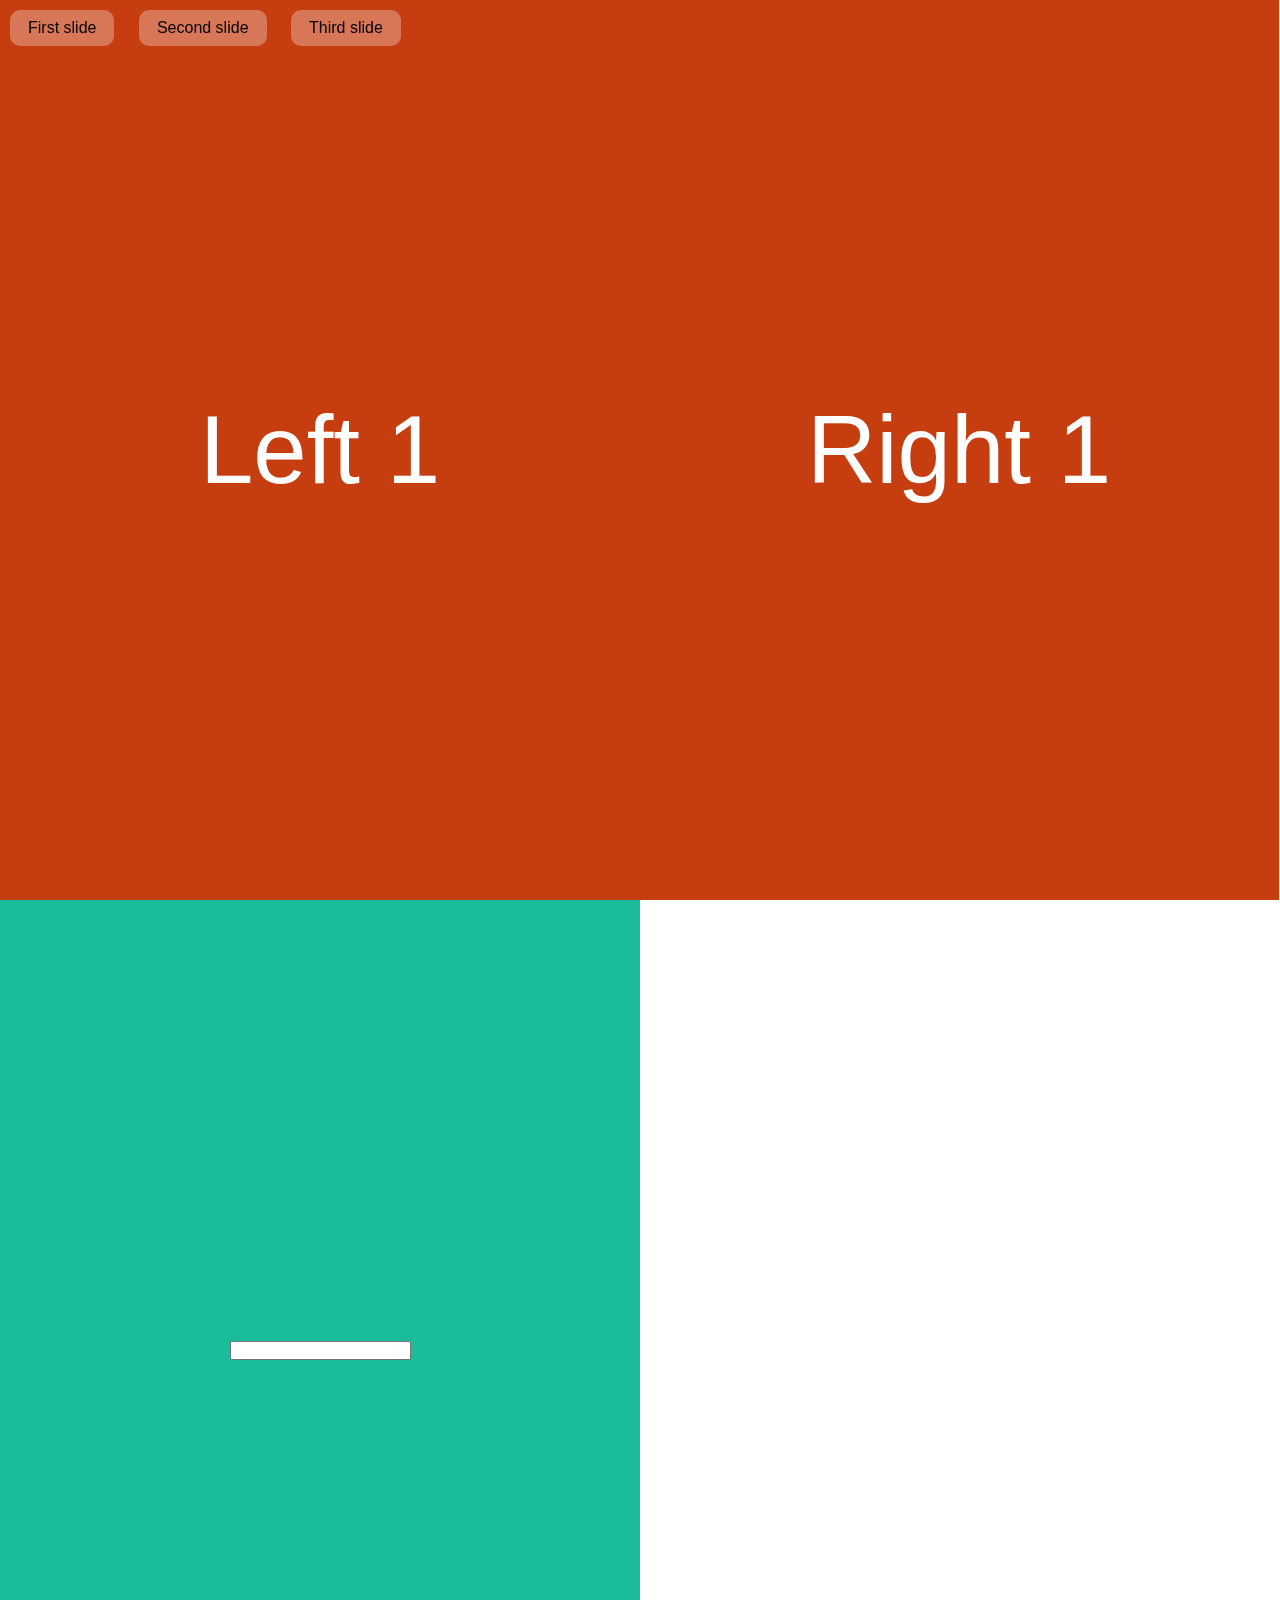
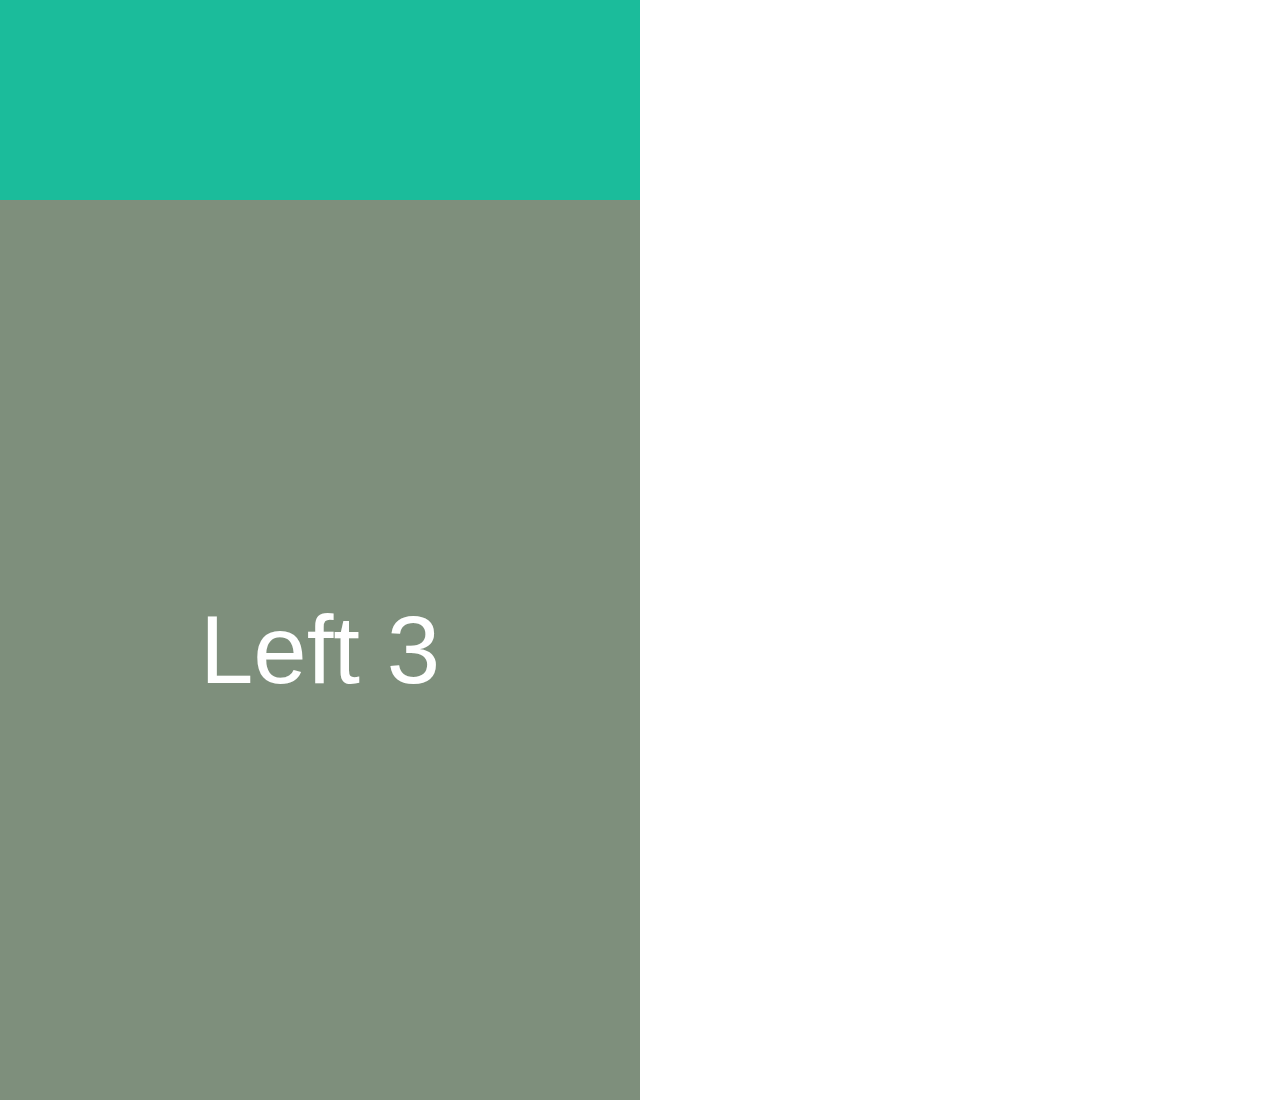
<file: multiscroll.js-master/examples/css3 copia.html>
<!DOCTYPE html>
<html xmlns="http://www.w3.org/1999/xhtml">

<head>
	<meta http-equiv="Content-Type" content="text/html; charset=utf-8" />	
	<title>multiscroll.js - split multi-scrolling pages plugin</title>
	<meta name="author" content="Alvaro Trigo Lopez" />
	<meta name="description" content="multiscroll plugin by Alvaro Trigo. Create divided multi-scrolling pages with two splited vertical layouts or panels." />
	<meta name="keywords"  content="multiscroll,jquery,alvaro,trigo,plugin,divided,splitscreen,screen,panels,layouts,vertical,split,splited" />
	<meta name="Resource-type" content="Document" />

	
	<link rel="stylesheet" type="text/css" href="../jquery.multiscroll.css" />		
	<link rel="stylesheet" type="text/css" href="examples.css" />		
	<script src="http://ajax.googleapis.com/ajax/libs/jquery/1.8.3/jquery.min.js"></script>
	<script type="text/javascript" src="../vendors/jquery.easings.min.js"></script>
	<script type="text/javascript" src="../jquery.multiscroll.js"></script>

	<script type="text/javascript">
	 $(document).ready(function() {
            $('#myContainer').multiscroll({
            	sectionsColor: ['#C63D0F', '#1BBC9B', '#7E8F7C'],
            	anchors: ['first', 'second', 'third'],
            	menu: '#menu',
            	css3: true
            });
        });
    </script>

    <style>
    h1{
    	color: #fff;
    }
	</style>

</head>
<body>


<ul id="menu">
	<li data-menuanchor="first"><a href="#first">First slide</a></li>
	<li data-menuanchor="second"><a href="#second">Second slide</a></li>
	<li data-menuanchor="third"><a href="#third">Third slide</a></li>
</ul>

<div id="myContainer">

	<div class="ms-left">
		<div class="ms-section" id="left1">
			<h1>Left 1</h1>
		</div>

		<div class="ms-section" id="left2">
			<input type="text" name="demo" />
		</div>

		<div class="ms-section" id="left3">
			<h1>Left 3</h1>
		</div>
	</div>
	
	<div class="ms-right">
		<div class="ms-section" id="right1">
			<h1>Right 1</h1>
		</div>

		<div class="ms-section" id="right2">
			<h1>Right 2</h1>
		</div>

		<div class="ms-section" id="right3">
			<h1>Right 3</h1>
		</div>
	</div>	
</div>

</body>
</html>
</file>
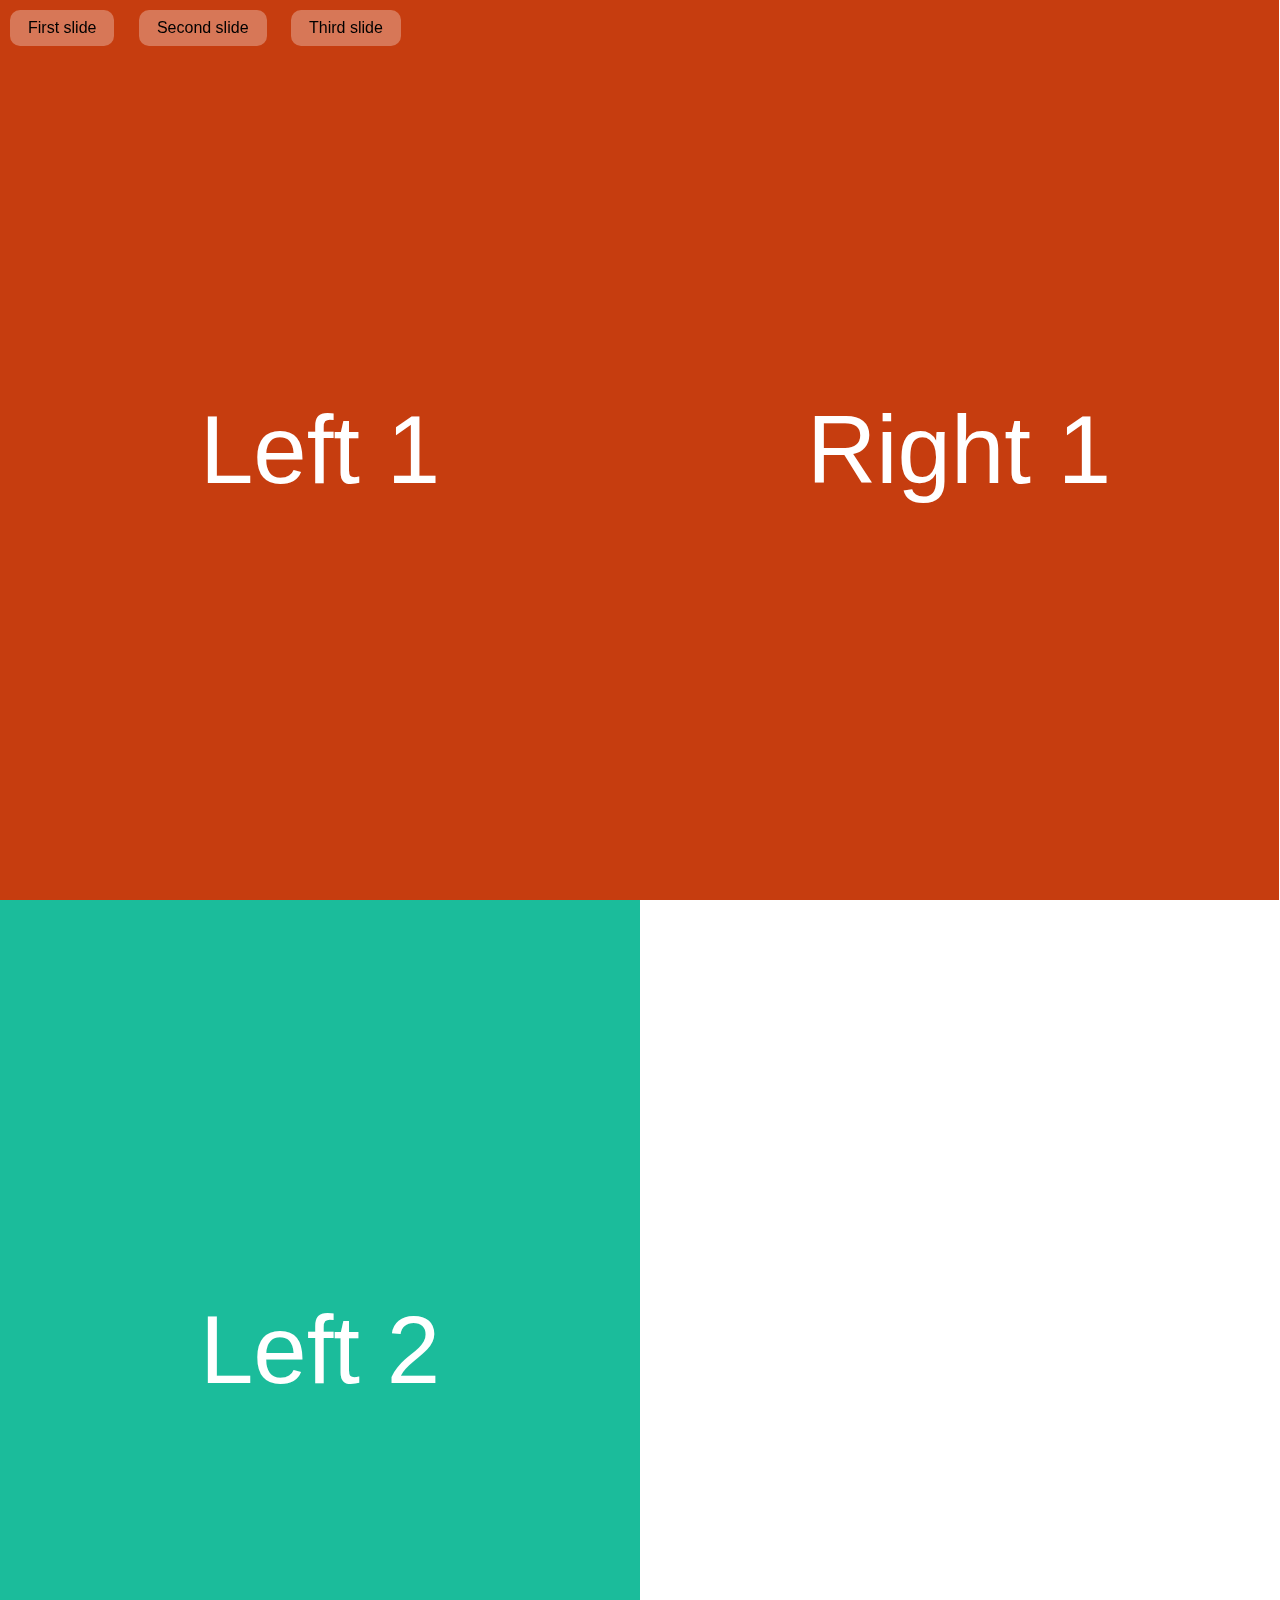
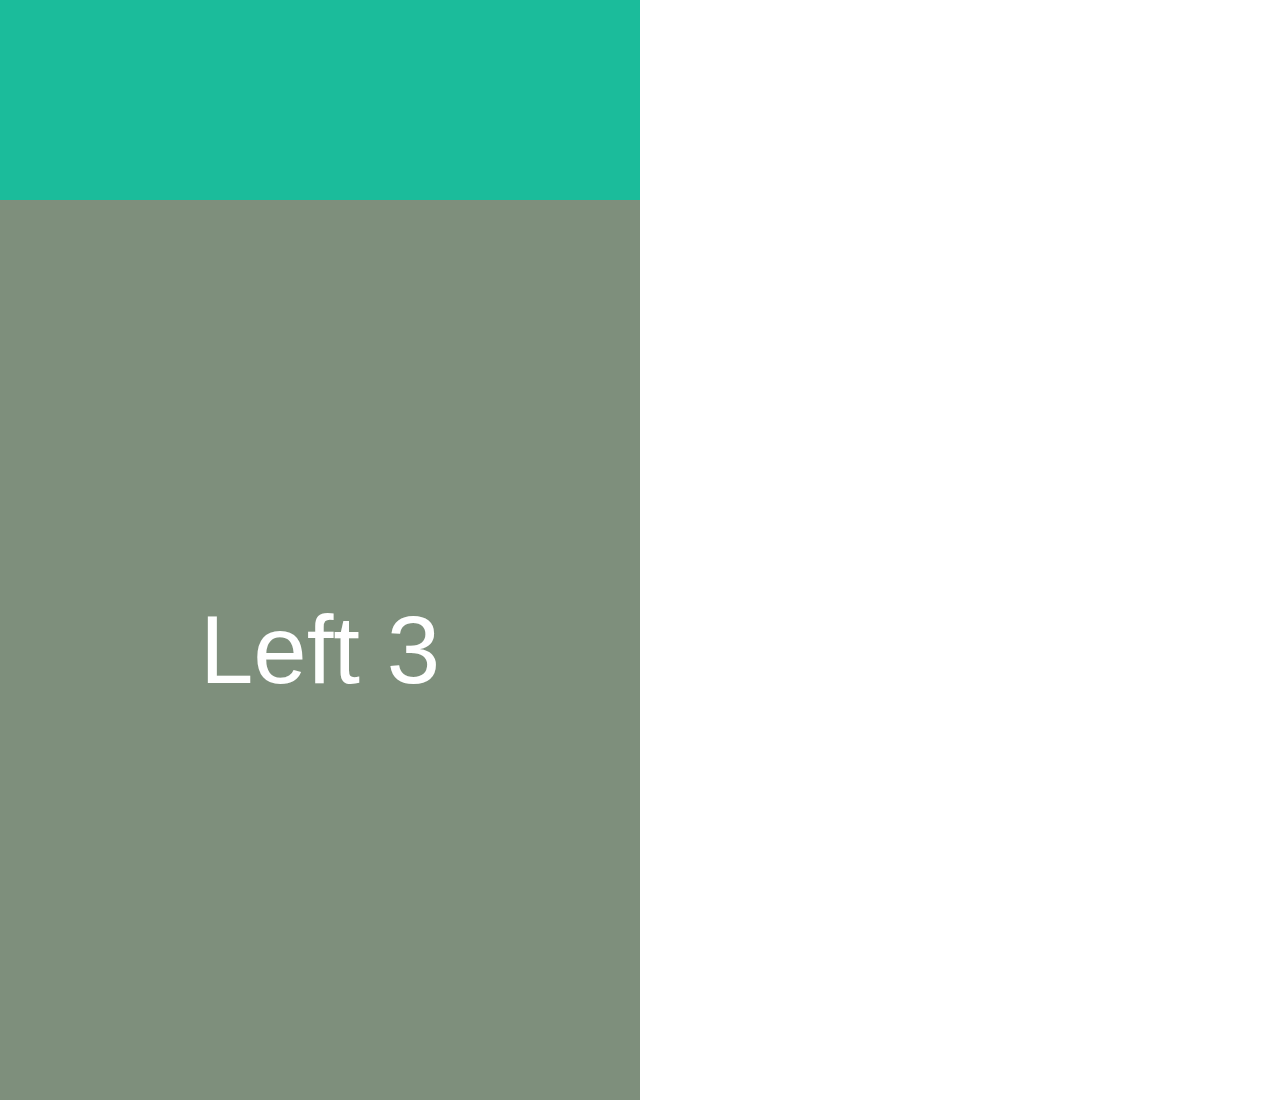
<file: multiscroll.js-master/examples/css3.html>
<!DOCTYPE html>
<html xmlns="http://www.w3.org/1999/xhtml">

<head>
	<meta http-equiv="Content-Type" content="text/html; charset=utf-8" />	
	<title>multiscroll.js - split multi-scrolling pages plugin</title>
	<meta name="author" content="Alvaro Trigo Lopez" />
	<meta name="description" content="multiscroll plugin by Alvaro Trigo. Create divided multi-scrolling pages with two splited vertical layouts or panels." />
	<meta name="keywords"  content="multiscroll,jquery,alvaro,trigo,plugin,divided,splitscreen,screen,panels,layouts,vertical,split,splited" />
	<meta name="Resource-type" content="Document" />

	
	<link rel="stylesheet" type="text/css" href="../jquery.multiscroll.css" />		
	<link rel="stylesheet" type="text/css" href="examples.css" />		
	<script src="http://ajax.googleapis.com/ajax/libs/jquery/1.8.3/jquery.min.js"></script>
	<script type="text/javascript" src="../vendors/jquery.easings.min.js"></script>
	<script type="text/javascript" src="../jquery.multiscroll.js"></script>

	<script type="text/javascript">
	 $(document).ready(function() {
            $('#myContainer').multiscroll({
            	sectionsColor: ['#C63D0F', '#1BBC9B', '#7E8F7C'],
            	anchors: ['first', 'second', 'third'],
            	menu: '#menu',
            	css3: true
            });
        });
    </script>

    <style>
    h1{
    	color: #fff;
    }
	</style>

</head>
<body>


<ul id="menu">
	<li data-menuanchor="first"><a href="#first">First slide</a></li>
	<li data-menuanchor="second"><a href="#second">Second slide</a></li>
	<li data-menuanchor="third"><a href="#third">Third slide</a></li>
</ul>

<div id="myContainer">

	<div class="ms-left">
		<div class="ms-section" id="left1">
			<h1>Left 1</h1>
		</div>

		<div class="ms-section" id="left2">
			<h1>Left 2 </h1>
		</div>

		<div class="ms-section" id="left3">
			<h1>Left 3</h1>
		</div>
	</div>
	
	<div class="ms-right">
		<div class="ms-section" id="right1">
			<h1>Right 1</h1>
		</div>

		<div class="ms-section" id="right2">
			<h1>Right 2</h1>
		</div>

		<div class="ms-section" id="right3">
			<h1>Right 3</h1>
		</div>
	</div>	
</div>

</body>
</html>
</file>
<file: multiscroll.js-master/examples/examples.css>
@CHARSET "ISO-8859-1";
/* Reset CSS
 * --------------------------------------- */
body,div,dl,dt,dd,ul,ol,li,h1,h2,h3,h4,h5,h6,pre,
form,fieldset,input,textarea,p,blockquote,th,td {
    padding: 0;
    margin: 0;
}
a{
	text-decoration:none;
}
table {
    border-spacing: 0;    
}
fieldset,img {
    border: 0;
}
address,caption,cite,code,dfn,em,strong,th,var {
    font-weight: normal;
    font-style: normal;
}
strong{
	font-weight: bold;
}
ol,ul {
    list-style: none;
    margin:0;
    padding:0;
}
caption,th {
    text-align: left;

}
h1,h2,h3,h4,h5,h6 {
    font-weight: normal;
    font-size: 100%;
    margin:0;
    padding:0;
    color:#444;
}
q:before,q:after {
    content:'';
}
abbr,acronym { border: 0;
}


/* Custom CSS
 * --------------------------------------- */
body{
	font-family: arial,helvetica;
	color: #333;
	color: rgba(0,0,0,0.5);
}
h1{
	font-size: 6em;	
}
p{
	font-size: 2em;
}
.ms-section{
			text-align: center;
		}

#menu li {
	display:inline-block;
	margin: 10px;
	color: #000;
	background:#fff;
	background: rgba(255,255,255, 0.3);
	-webkit-border-radius: 10px; 
			border-radius: 10px; 
}
#menu li.active{
	background:#666;
	background: rgba(255,255,255, 1);
	color: #000;
}
#menu li a{
	text-decoration:none;
	color: #000;
}
#menu li.active a:hover{
	color: #000;
}
#menu li:hover{
	background: rgba(255,255,255, 0.8);
}
#menu li a,
#menu li.active a{
	padding: 9px 18px;
	display:block;
}
#menu li.active a{
	color: #000;
}
#menu{
	position:fixed;
	top:0;
	left:0;
	height: 40px;
	z-index: 70;
	width: 100%;
	padding: 0;
	margin:0;
}
#infoMenu{
	height: 20px;
	color: #f2f2f2;
	position:fixed;
	z-index:70;
	bottom:0;
	width:100%;
	text-align:right;
	font-size:0.9em;
	padding:8px 0 8px 0;
}
#infoMenu ul{
	padding: 0 40px;
}
#infoMenu li a{
	display: block;
	margin: 0 22px 0 0;	
	color: #333;
}
#infoMenu li a:hover{
	text-decoration:underline;
}
#infoMenu li{
	display:inline-block;
	position:relative;
}
#examplesList{
	display:none;
	background: #282828;
	-webkit-border-radius: 6px;
	-moz-border-radius: 6px;
	border-radius: 6px;
	padding: 20px;
	float: left;
	position: absolute;
	bottom: 29px;
	right: 0;
	width:638px;
	text-align:left;
}
#examplesList ul{
	padding:0;
}
#examplesList ul li{
	display:block;
	margin: 5px 0;
}
#examplesList ul li a{
	color: #BDBDBD;
	margin:0;
}
#examplesList ul li a:hover{
	color: #f2f2f2;
}
#examplesList .column{
	float: left;
	margin: 0 20px 0 0;
}
#examplesList h3{
	color: #f2f2f2;
	font-size: 1.2em;
	margin: 0 0 15px 0;
	border-bottom: 1px solid rgba(0, 0, 0, 0.4);
	-webkit-box-shadow: 0 1px 0 rgba(255, 255, 255, 0.1);
	-moz-box-shadow: 0 1px 0 rgba(255,255,255,0.1);
	box-shadow: 0 1px 0 rgba(255, 255, 255, 0.1);
	padding: 0 0 5px 0;
}

/* Demos Menu
 * --------------------------------------- */
 #demosMenu{
	position:fixed;
	bottom: 10px;
	right:10px;
	z-index: 999;
 }
</file>
